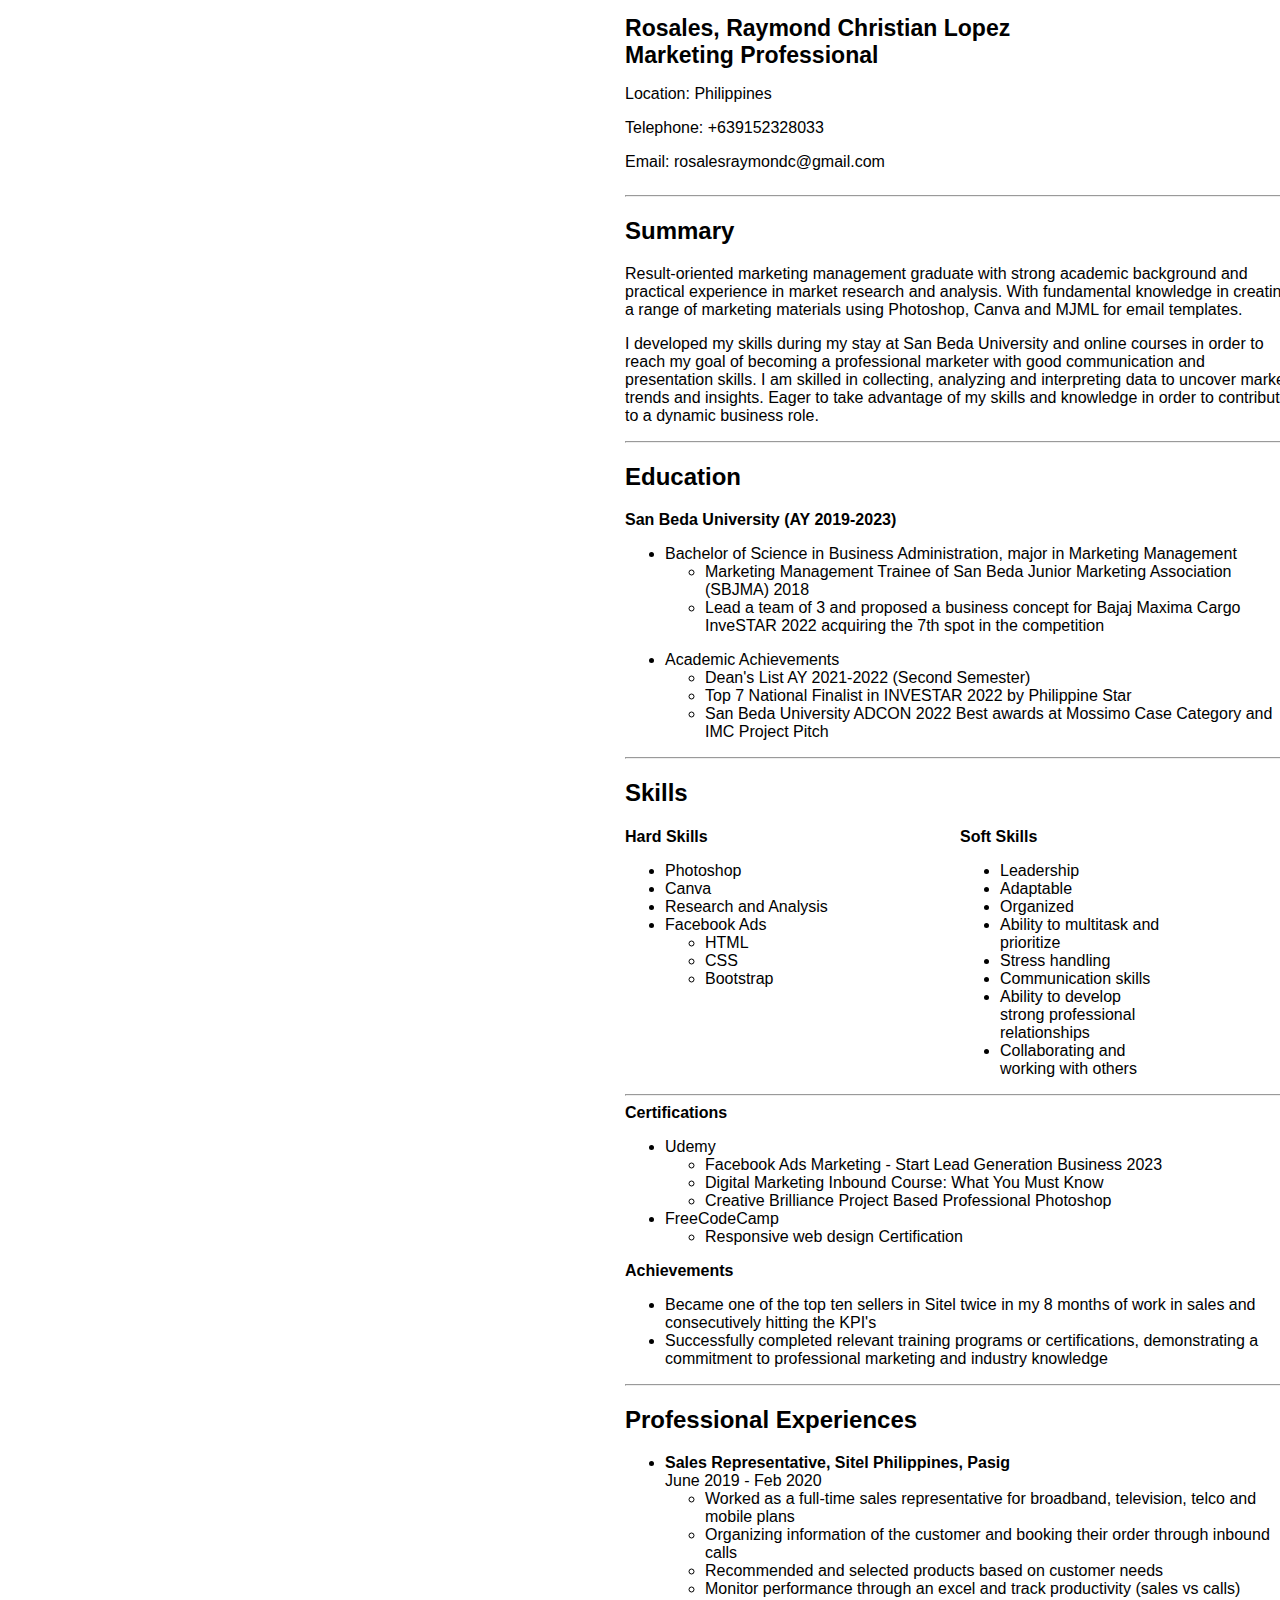
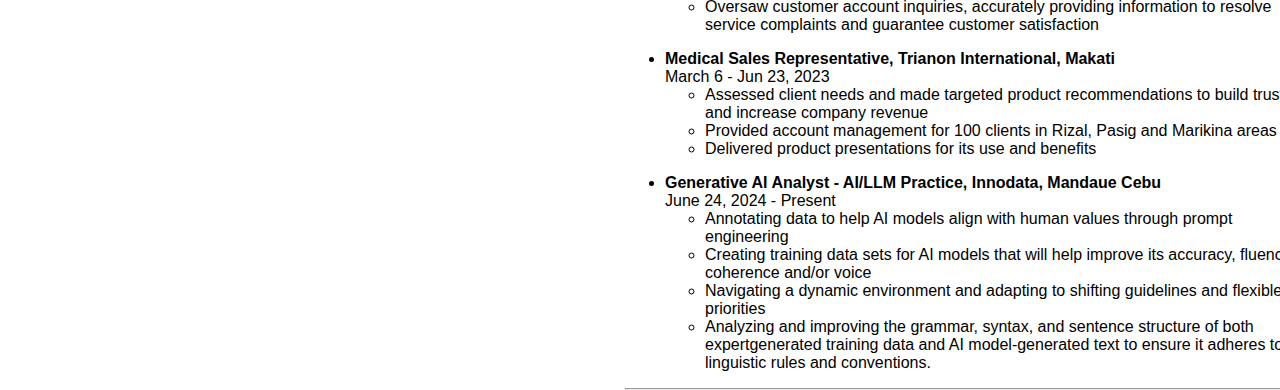
<file: index.html>
<!DOCTYPE html>
<html lang="en">
  <head>
    <meta charset="UTF-8" />
    <meta name="viewport" content="width=device-width, initial-scale=1.0" />
    <link rel="stylesheet" href="./style.css">
    <title>My Resume</title>
  </head>
  <body>
    <div class="header">
      <div class="right-header">
        <h1 class="right-header">Rosales, Raymond Christian Lopez <br> Marketing Professional</h1>
        <p class="contact right-header">Location: Philippines</p>
        <p class="contact right-header">Telephone: +639152328033</p>
        <p class="contact right-header">Email: rosalesraymondc@gmail.com</p>
      </div>
      
    </div>  

    <hr />
    <div class="summary">
    <h2>Summary</h2>
    </div>
    <p>
      Result-oriented marketing management graduate with strong academic background and practical experience in market research and analysis. With fundamental knowledge in creating a range of marketing materials using Photoshop, Canva and MJML for email templates.
    </p> 
    <p>
      I developed my skills during my stay at San Beda University and online courses in order to reach my goal of becoming a professional marketer with good communication and presentation skills.
      I am skilled in collecting, analyzing and interpreting data to uncover market trends and insights. Eager to take advantage of my skills and knowledge in order to contribute to a dynamic business role.
    </p>
    <hr />
    <h2>Education</h2>
    <div><b>San Beda University (AY 2019-2023)</b></div>
    <ul>
      <li>
        Bachelor of Science in Business Administration, major in Marketing
        Management
        <ul>
          <li>
            Marketing Management Trainee of San Beda Junior Marketing Association (SBJMA) 2018
          </li>
          <li>
            Lead a team of 3 and proposed a business concept for Bajaj Maxima Cargo InveSTAR 2022 acquiring the 7th spot in the competition
          </li>
        </ul>
      </li>
    </ul>

    <ul>
      <li>Academic Achievements</li>
      <ul>
        <li>Dean's List AY 2021-2022 (Second Semester)</li>
        <li>Top 7 National Finalist in INVESTAR 2022 by Philippine Star</li>
        <li>San Beda University ADCON 2022 Best awards at Mossimo Case Category and IMC Project Pitch</li>
      </ul>
    </ul>
    <hr />
   
    <h2 class="myskills">Skills</h2>
    <div class="container skills">
      <div class="left-skills">  
        <p class="hard-skills left-skills"><b>Hard Skills</b></p>
          <ul class="left-skills">
            <li>Photoshop</li>
            <li>Canva</li>
            <li>Research and Analysis</li>
            <li>Facebook Ads</li>
            <ul class="left-skills">
              <li>HTML</li>
              <li>CSS</li>
              <li>Bootstrap</li>
            </ul>
          </ul>
      </div>
    </div>
      <div class="right-skills">
        <p class="soft-skills right-skills"><b>Soft Skills</b></p>
        <ul class="right-skills">
          <li>Leadership</li>
          <li>Adaptable</li>
          <li>Organized</li>
          <li>Ability to multitask and prioritize</li>
          <li>Stress handling</li>
          <li>Communication skills</li>
          <li>Ability to develop strong professional relationships</li>
          <li>Collaborating and working with others</li>
        </ul>
      </div>
    </div>
    <hr>
    <div class="Certifications"><b>Certifications</b></div>
    <ul>
      <li>Udemy</li>
      <ul>
        <li>Facebook Ads Marketing - Start Lead Generation Business 2023</li>
        <li>Digital Marketing Inbound Course: What You Must Know</li>
        <li>Creative Brilliance Project Based Professional Photoshop</li>
      </ul>
      <li>FreeCodeCamp</li>
      <ul>
        <li>Responsive web design Certification</li>
      </ul>
    </ul>
    <div><b>Achievements</b></div>
    <ul>
      <li>
        Became one of the top ten sellers in Sitel twice in my 8 months of work in sales and consecutively hitting the KPI's
      </li>
      <li>
        Successfully completed relevant training programs or certifications, demonstrating a commitment to professional marketing and industry
        knowledge
      </li>
    </ul>
    <hr>
    <h2>Professional Experiences</h2>
      <ul>
        <li><b>Sales Representative, Sitel Philippines, Pasig</b></li>
        <div>June 2019 - Feb 2020</div>
        <ul>
          <li>
            Worked as a full-time sales representative for broadband, television, telco and mobile plans
          </li>
          <li>
            Organizing information of the customer and booking their order through inbound calls
          </li>
          <li>Recommended and selected products based on customer needs</li>
          <li>
            Monitor performance through an excel and track productivity (sales vs calls)
          </li>
          <li>
            Oversaw customer account inquiries, accurately providing information to resolve service complaints and guarantee customer satisfaction
          </li>
        </ul>
      </ul>



      <ul>
        <li><b>Medical Sales Representative, Trianon International, Makati</b></li>
        <div>March 6 - Jun 23, 2023</div>
        <ul>
          <li>
            Assessed client needs and made targeted product recommendations to build trust and increase company revenue
          </li>
          <li>
            Provided account management for 100 clients in Rizal, Pasig and Marikina areas
          </li>
          <li>Delivered product presentations for its use and benefits</li>
        </ul>
      </ul>

      
      <ul>
        <li><b>Generative AI Analyst - AI/LLM Practice, Innodata, Mandaue Cebu</b></li>
        <div>June 24, 2024 - Present</div>
        <ul>
          <li>
            Annotating data to help AI models align with human values through prompt engineering
          </li>
          <li>
            Creating training data sets for AI models that will help improve its accuracy, fluency, coherence and/or voice
          </li>
          <li>Navigating a dynamic environment and adapting to shifting guidelines and flexible priorities</li>
          <li>
            Analyzing and improving the grammar, syntax, and sentence structure of both expertgenerated training data and AI model-generated 
            text to ensure it adheres to linguistic rules and conventions.
          </li>
        </ul>
      </ul>

      <hr>
      
  </body>
</html>
</file>
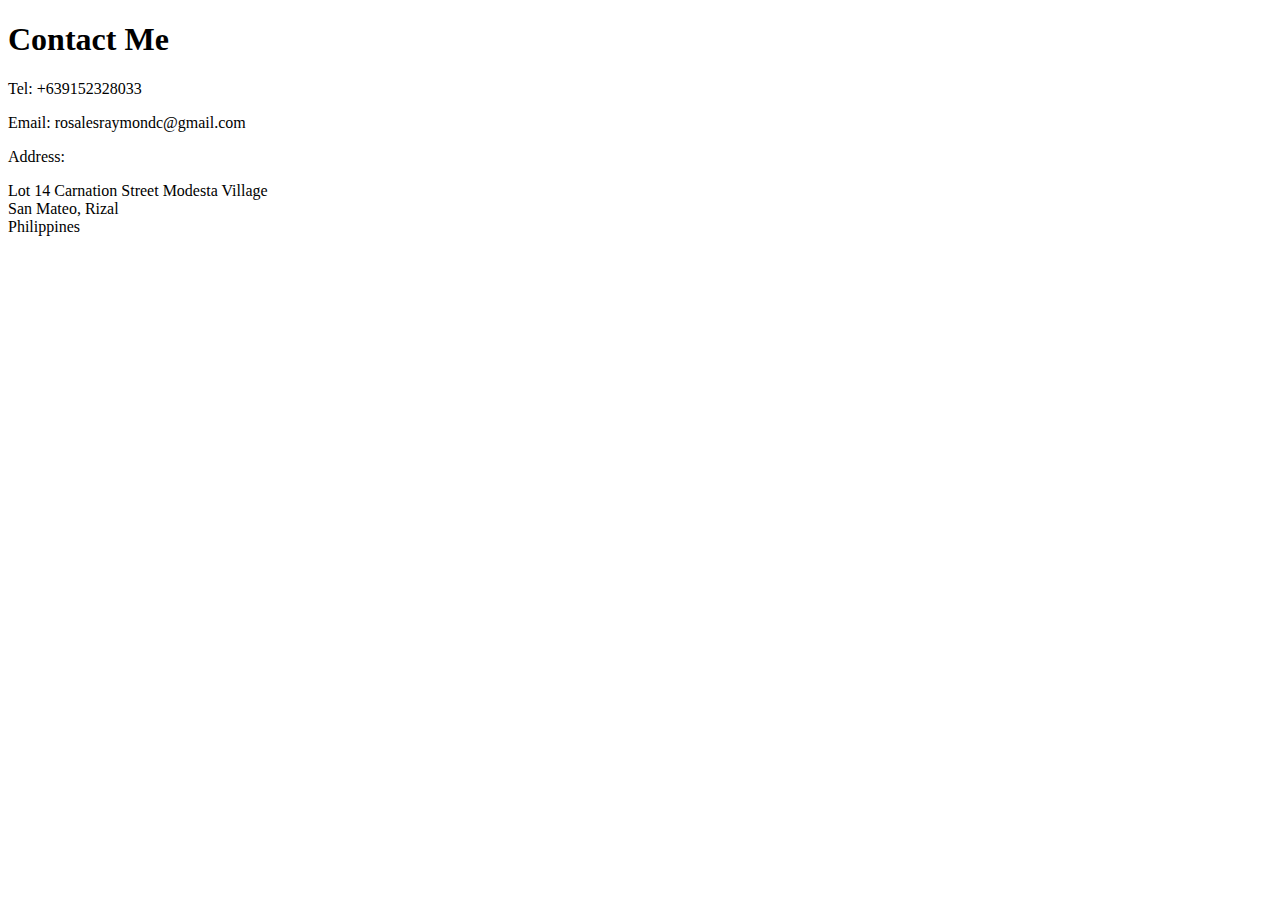
<file: contact.html>
<!DOCTYPE html>
<html lang="en">
  <head>
    <meta charset="UTF-8" />
    <meta name="viewport" content="width=device-width, initial-scale=1.0" />
    <title>Contact Me</title>
  </head>
  <body>
    <h1>Contact Me</h1>
    <p>Tel: +639152328033</p>
    <p>Email: rosalesraymondc@gmail.com</p>
    <p>Address:</p>
    <p>
      Lot 14 Carnation Street Modesta Village<br />
      San Mateo, Rizal<br />
      Philippines<br />
    </p>
  </body>
</html>
</file>
<file: style.css>
body {
    font-family: Arial, Helvetica, sans-serif;
    margin-left: 625px;
    margin-right: 60px;
    margin-top: 0;
    margin-bottom: 0;
    width: 670px; /* width: 7in; */
    height: 900px; /* or height: 9.5in; */
    justify-content: center;
}

.container skills {
    width: 50%;
}

.left-skills {
    float: left;
    width: 50%;
}

.right-skills {
    float: left;
    width: 50%;
}

.header {
    display: flex;
    justify-content: space-between;
    align-items: center;
}

.left-header, .right-header {
    flex: 1;
}

.right-header {
    font-size: larger;
}

.left-header img {
    max-width: 100%;
    height: 200px;
    width: 200px;
    margin-left: 40%;
    border-radius: 50%;
    border: 1px solid black;
}

.contact {
    font-size: medium;
}

.myskills {
    margin-bottom: 5px;
}

.hard-skills {
    margin-bottom: 0;
}

.soft-skills {
    margin-bottom: 0;
}

footer {
    margin-top: 60px;
    text-align: center;
}

span {
    font-weight: bolder;
}
</file>
